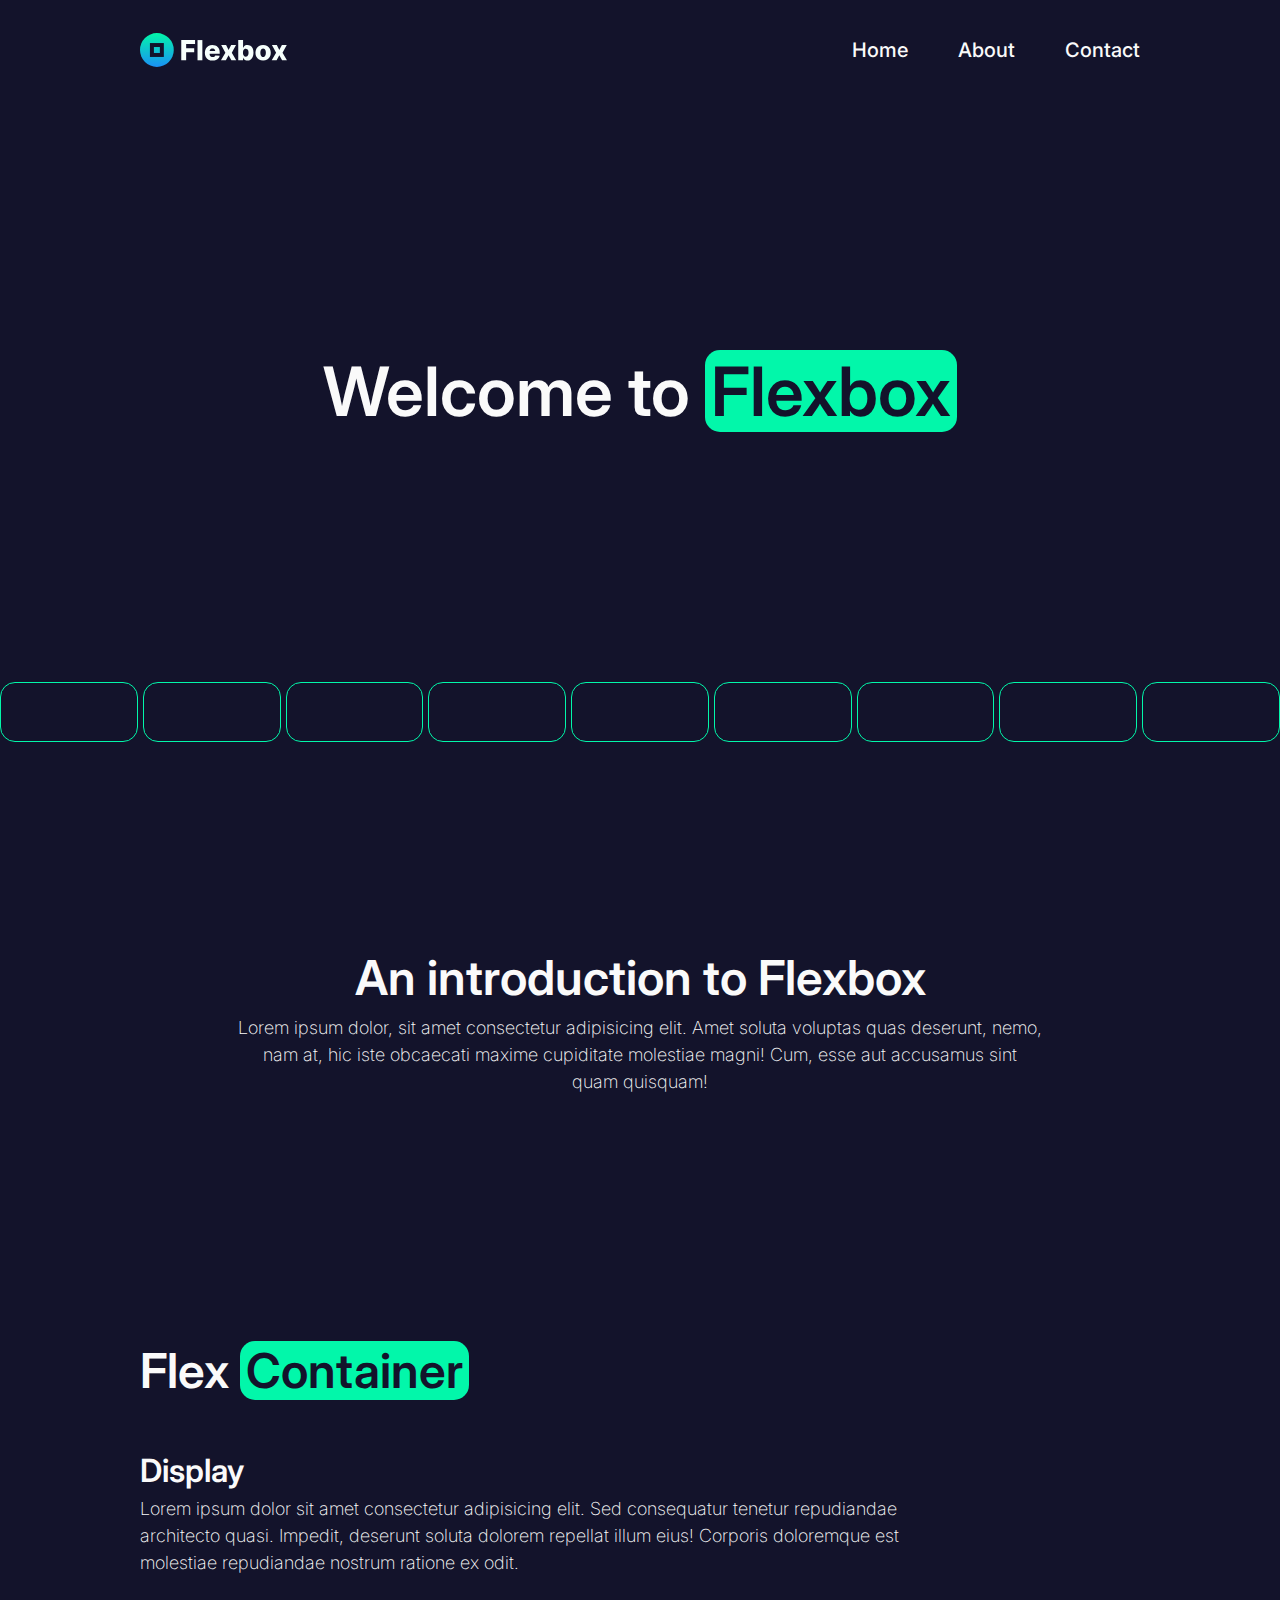
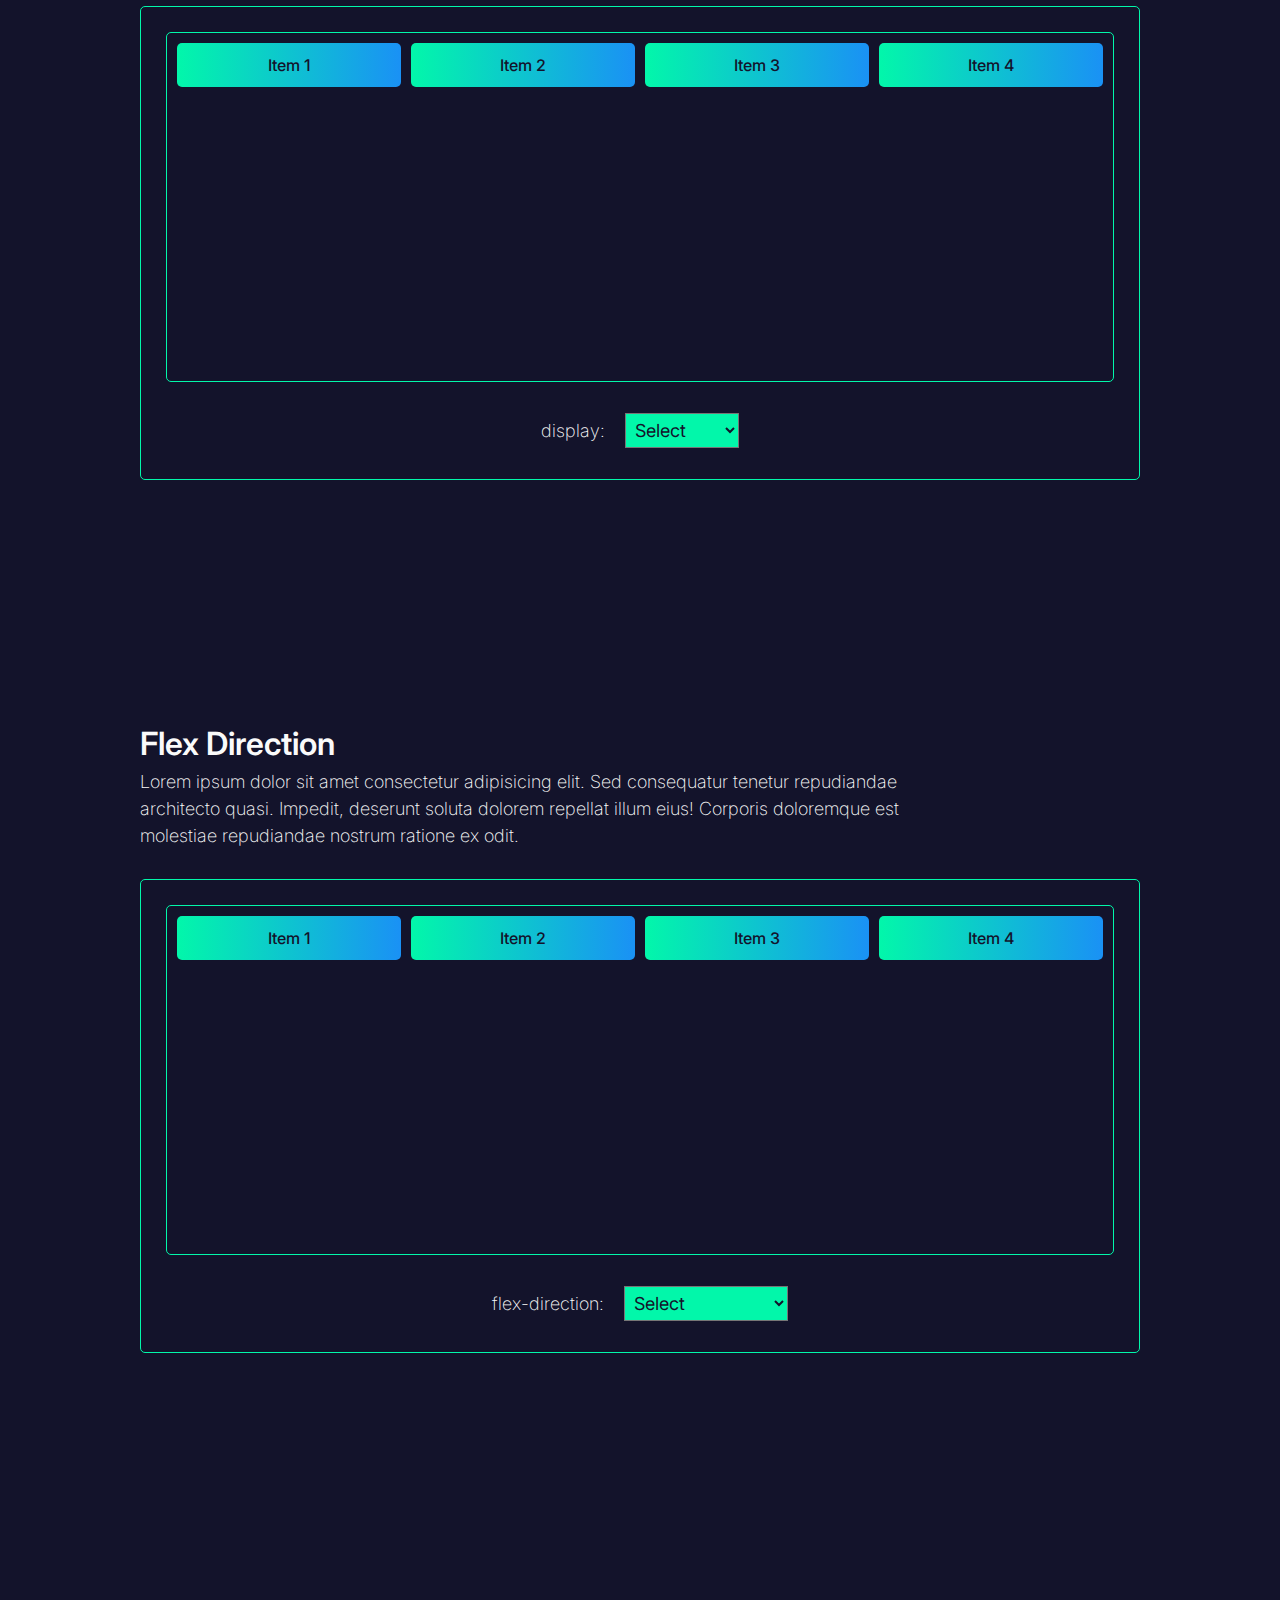
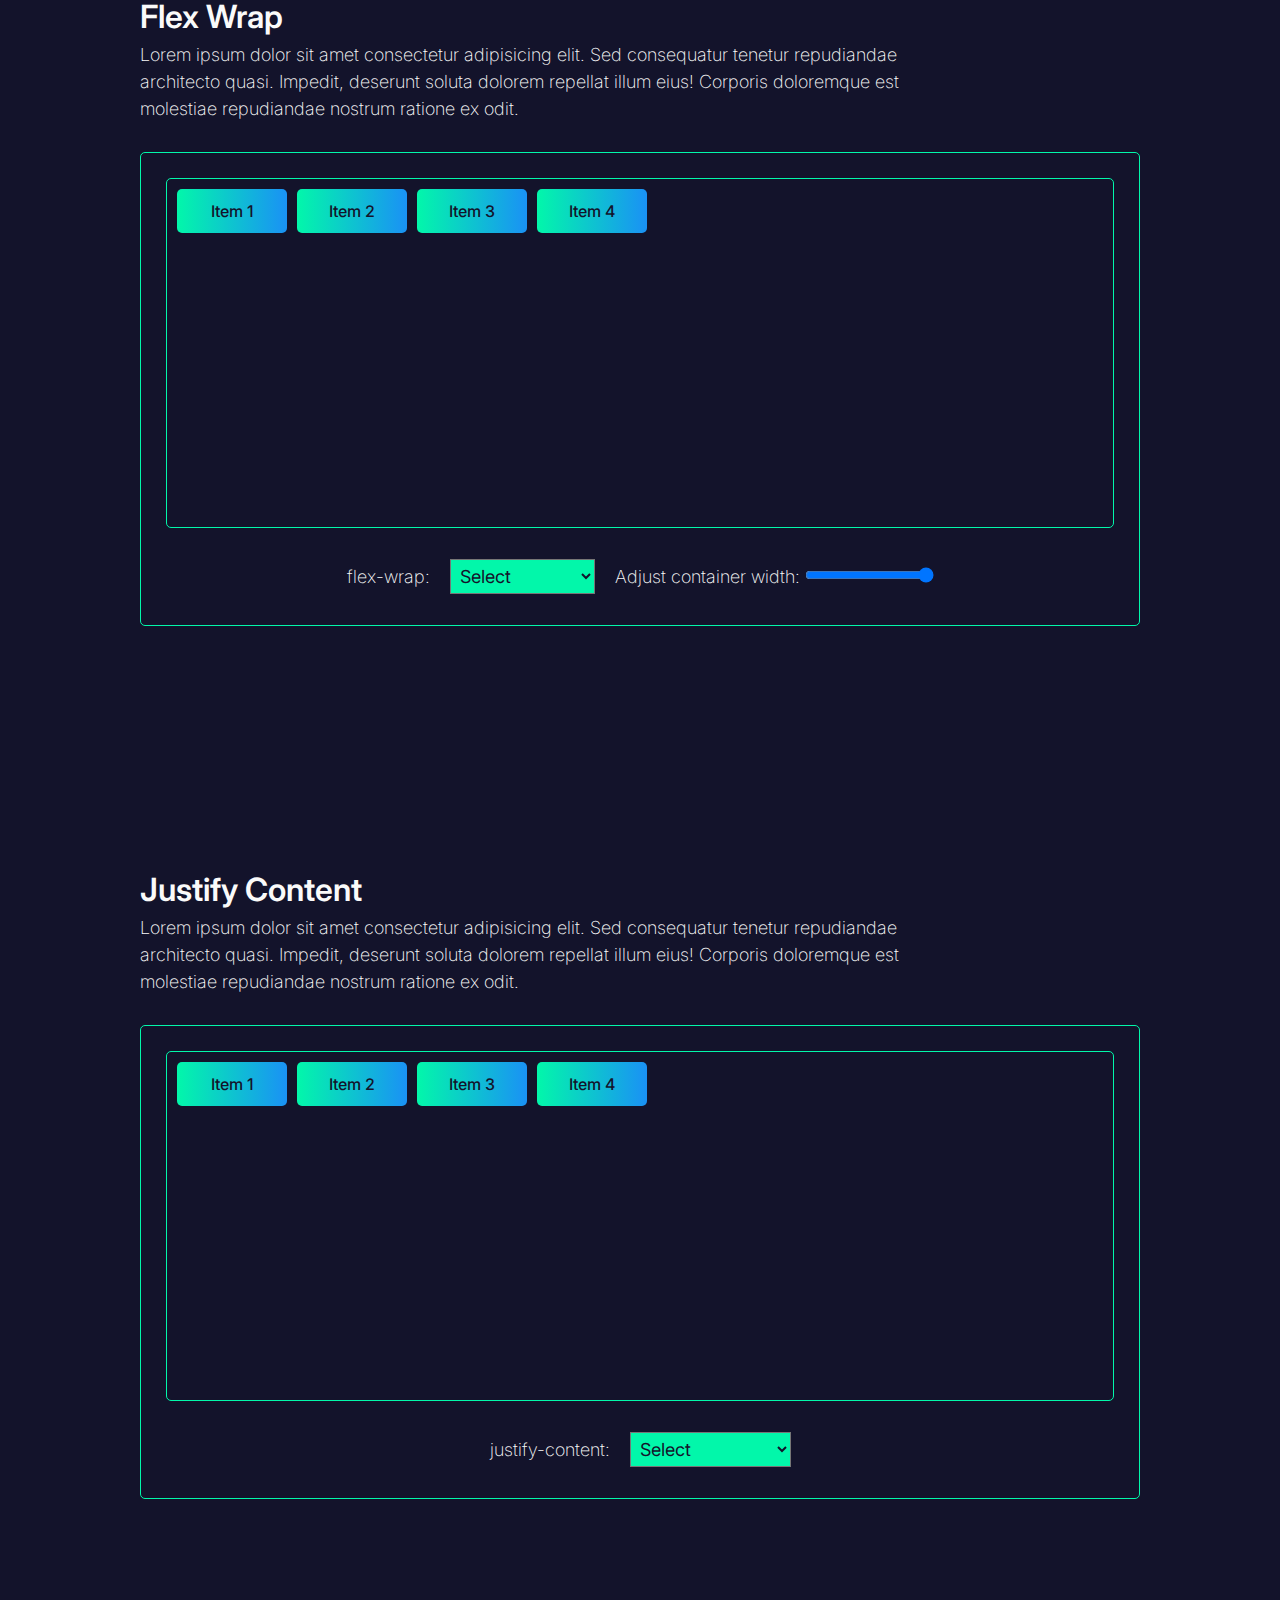
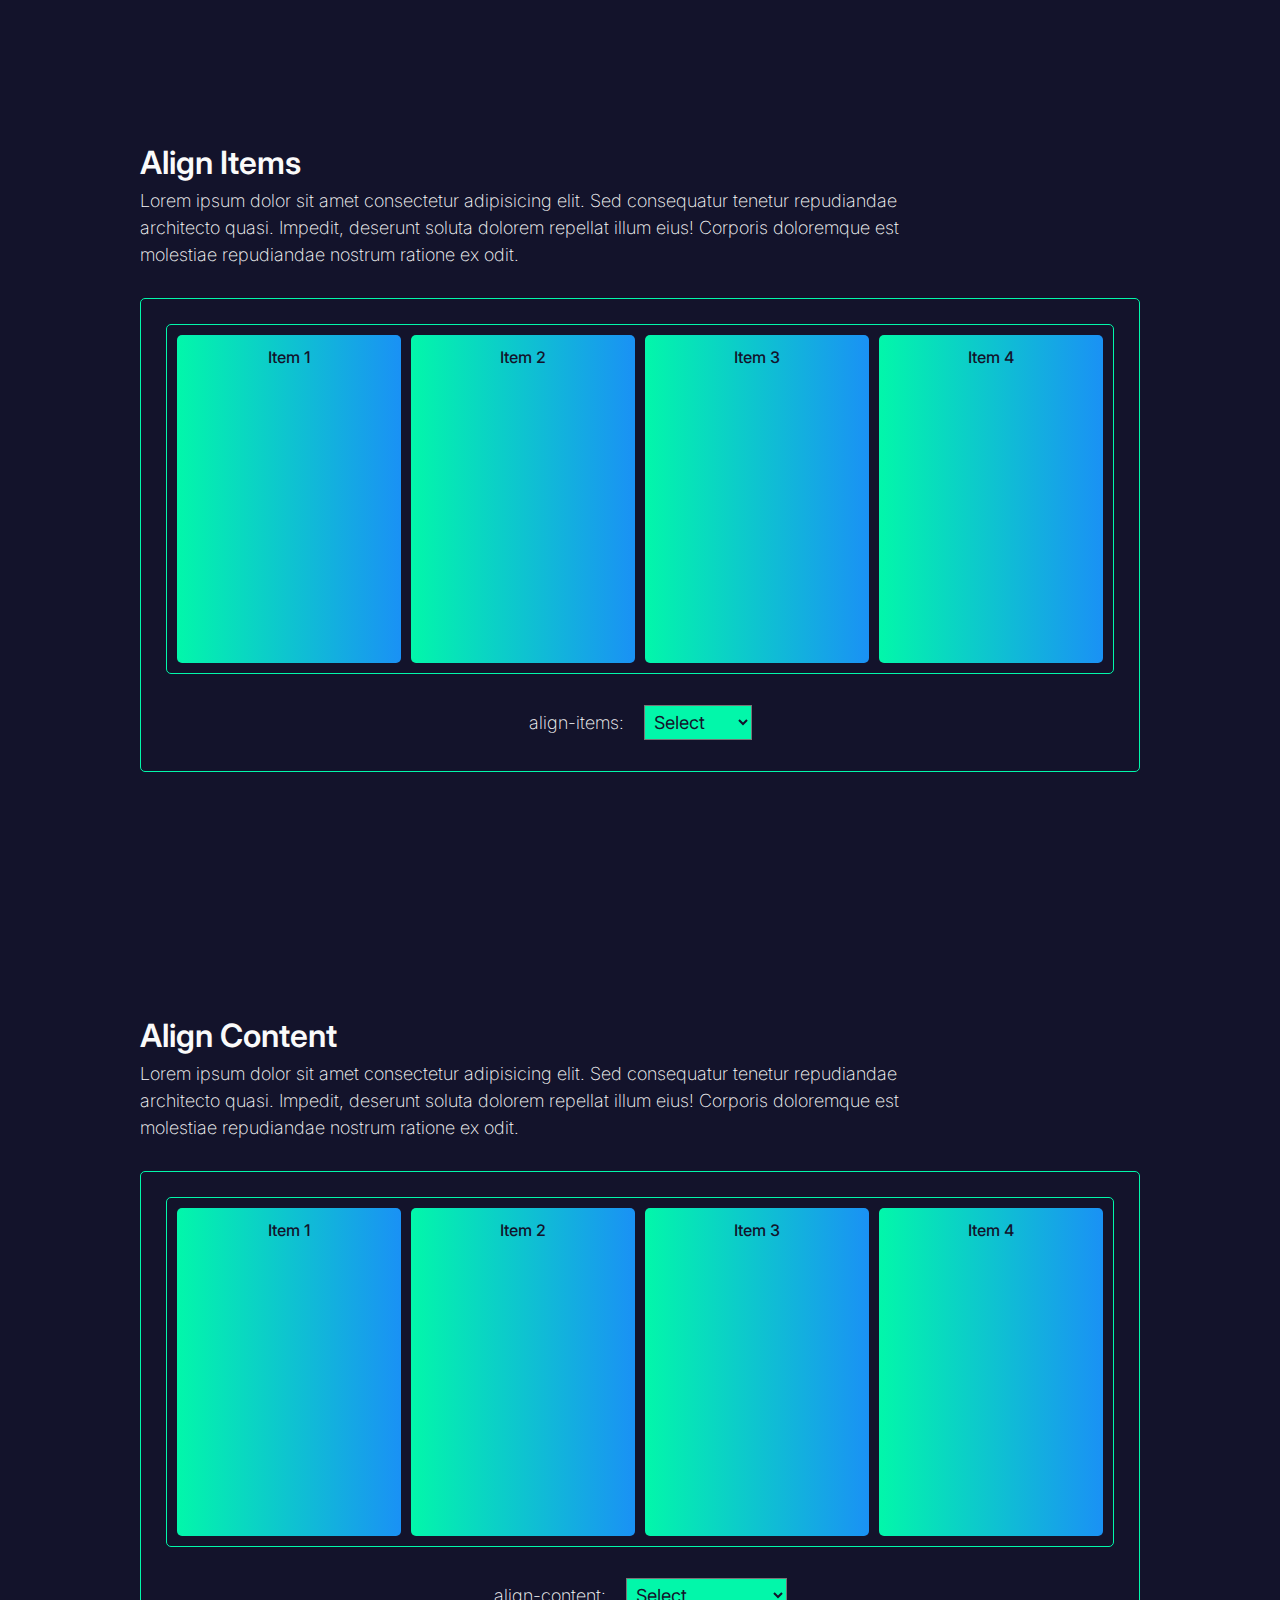
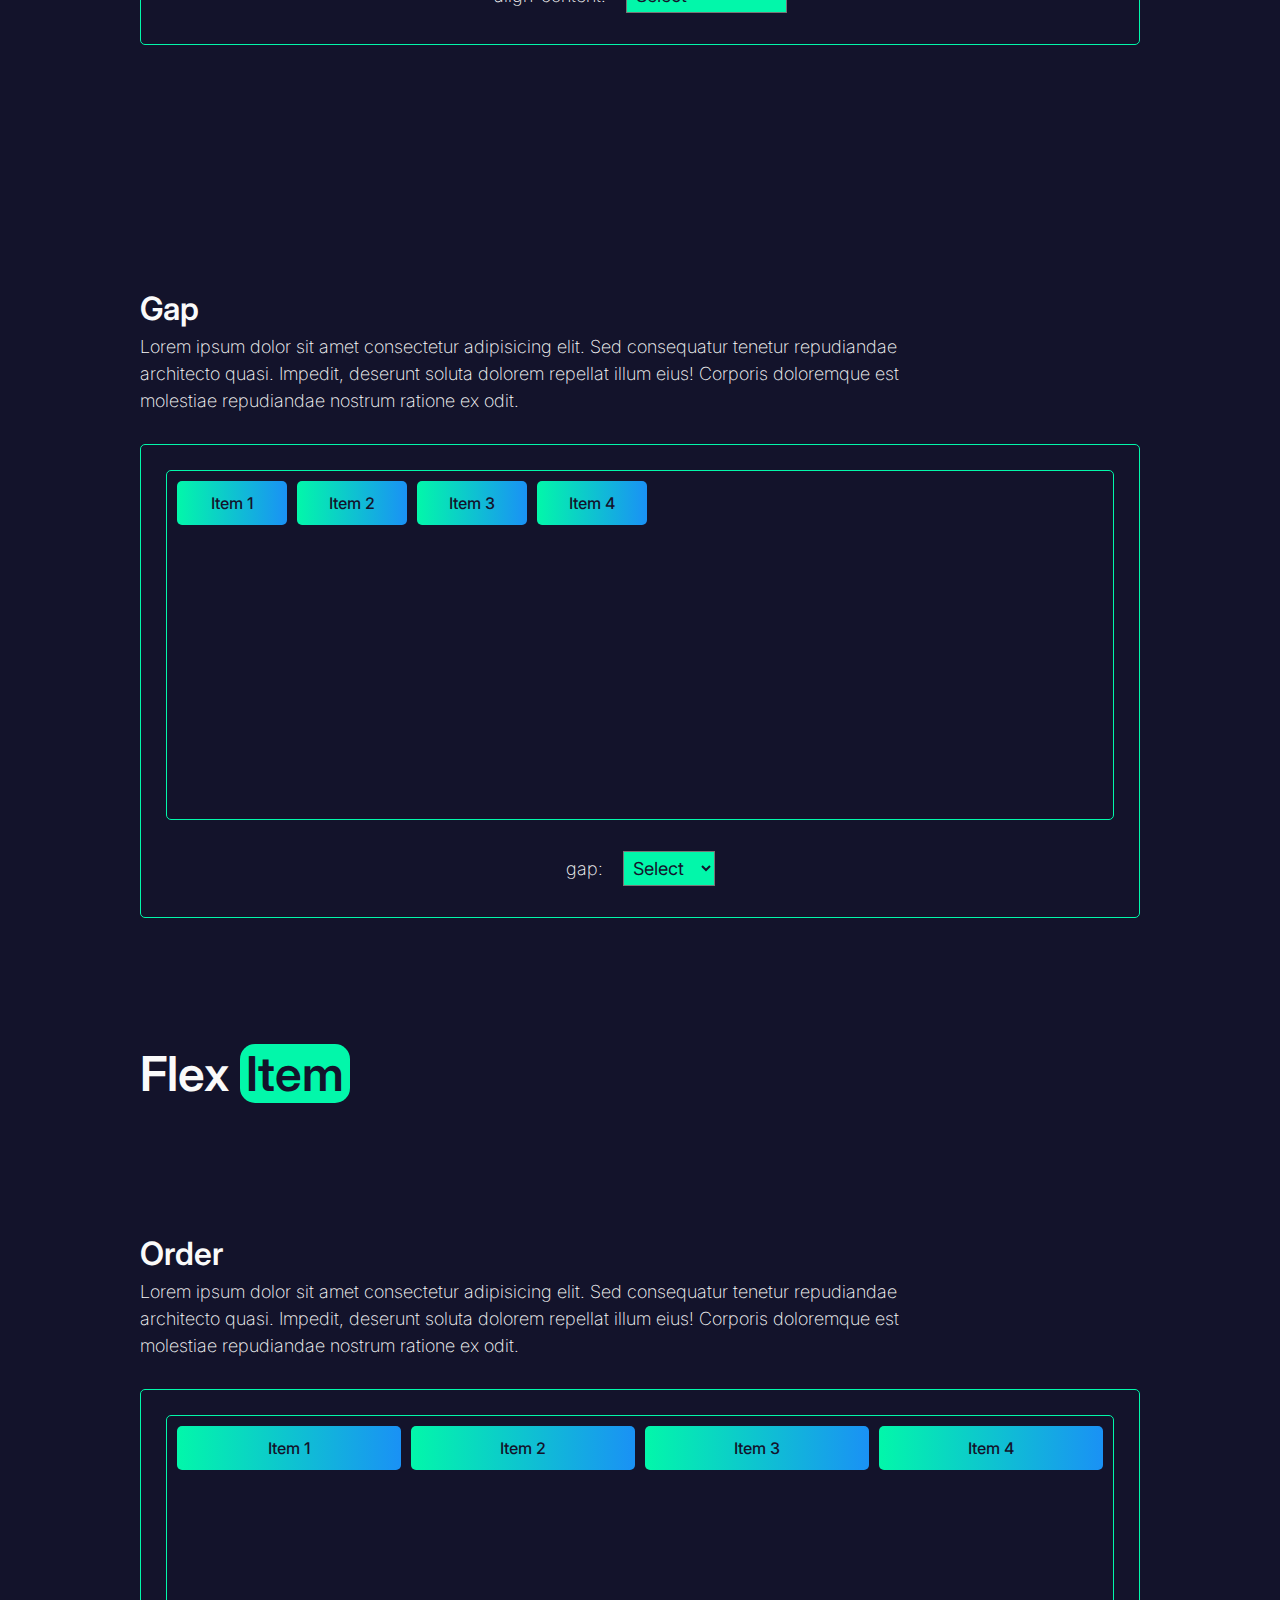
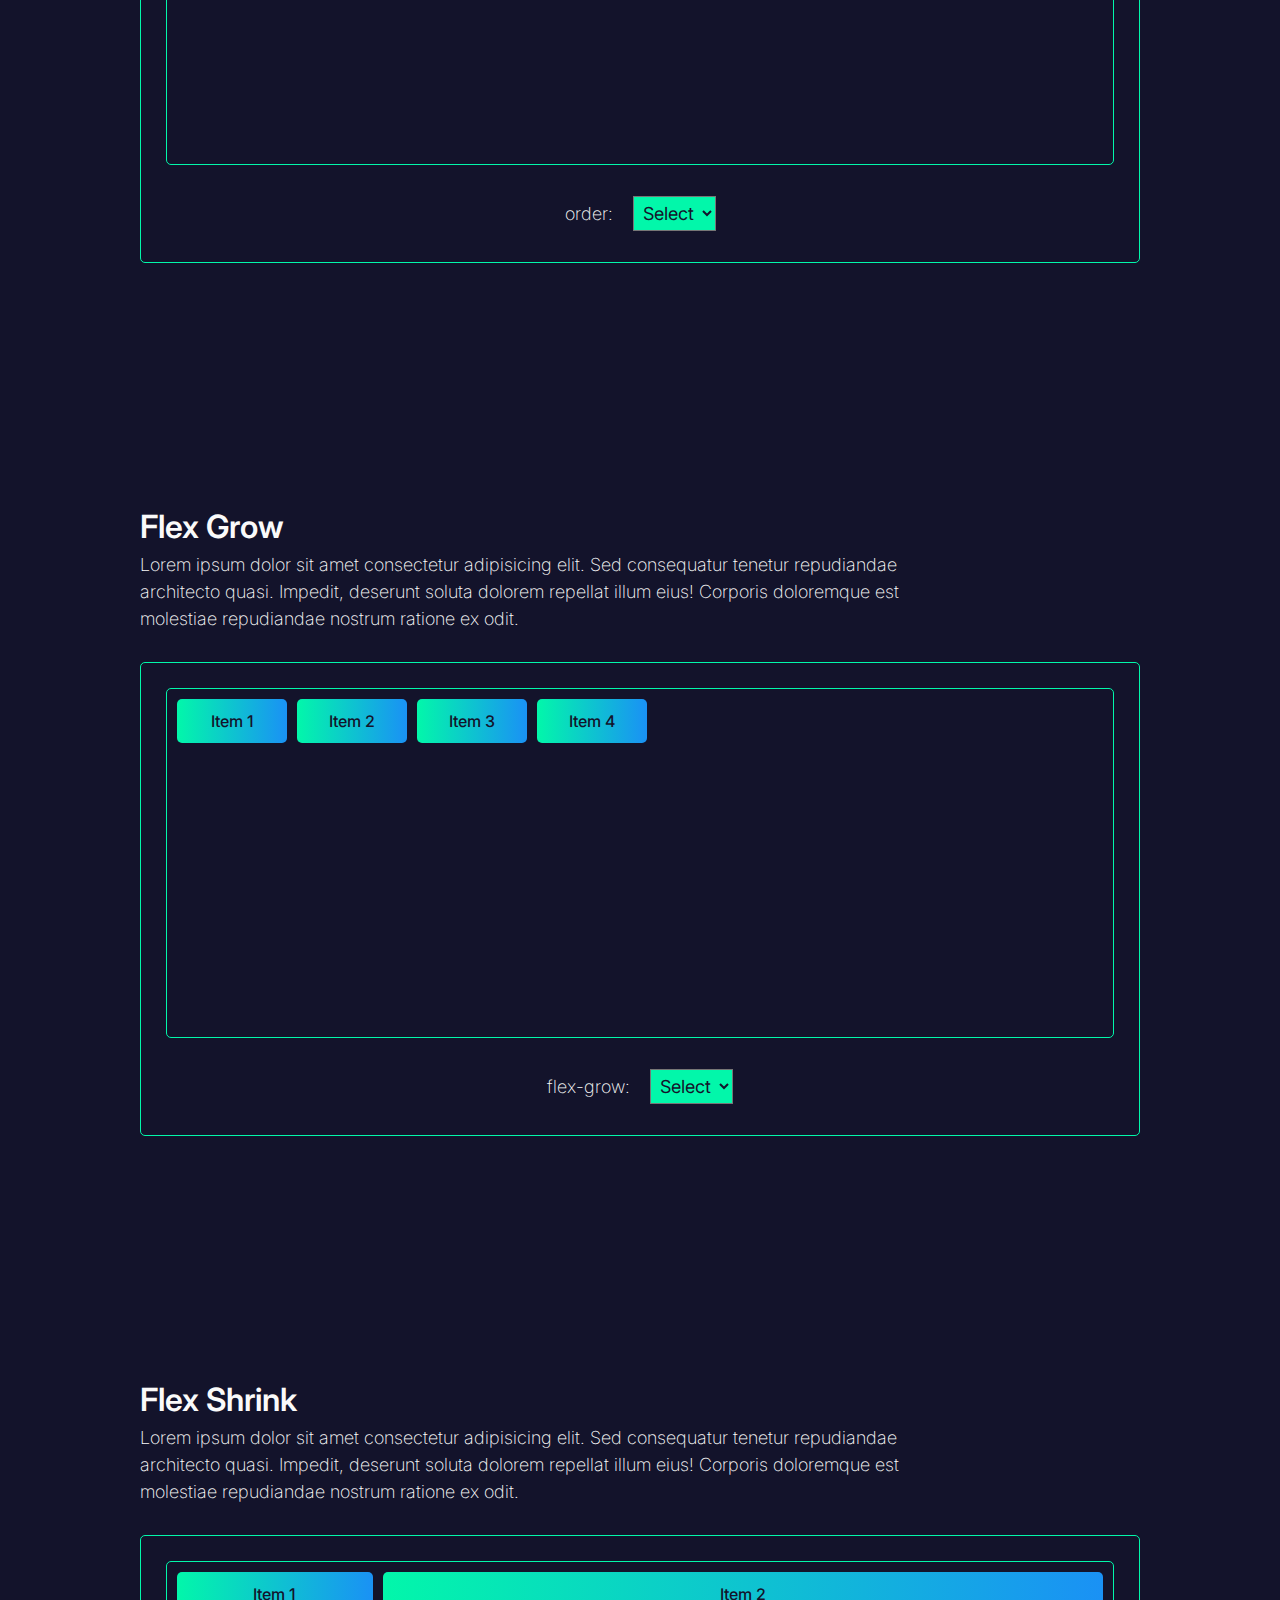
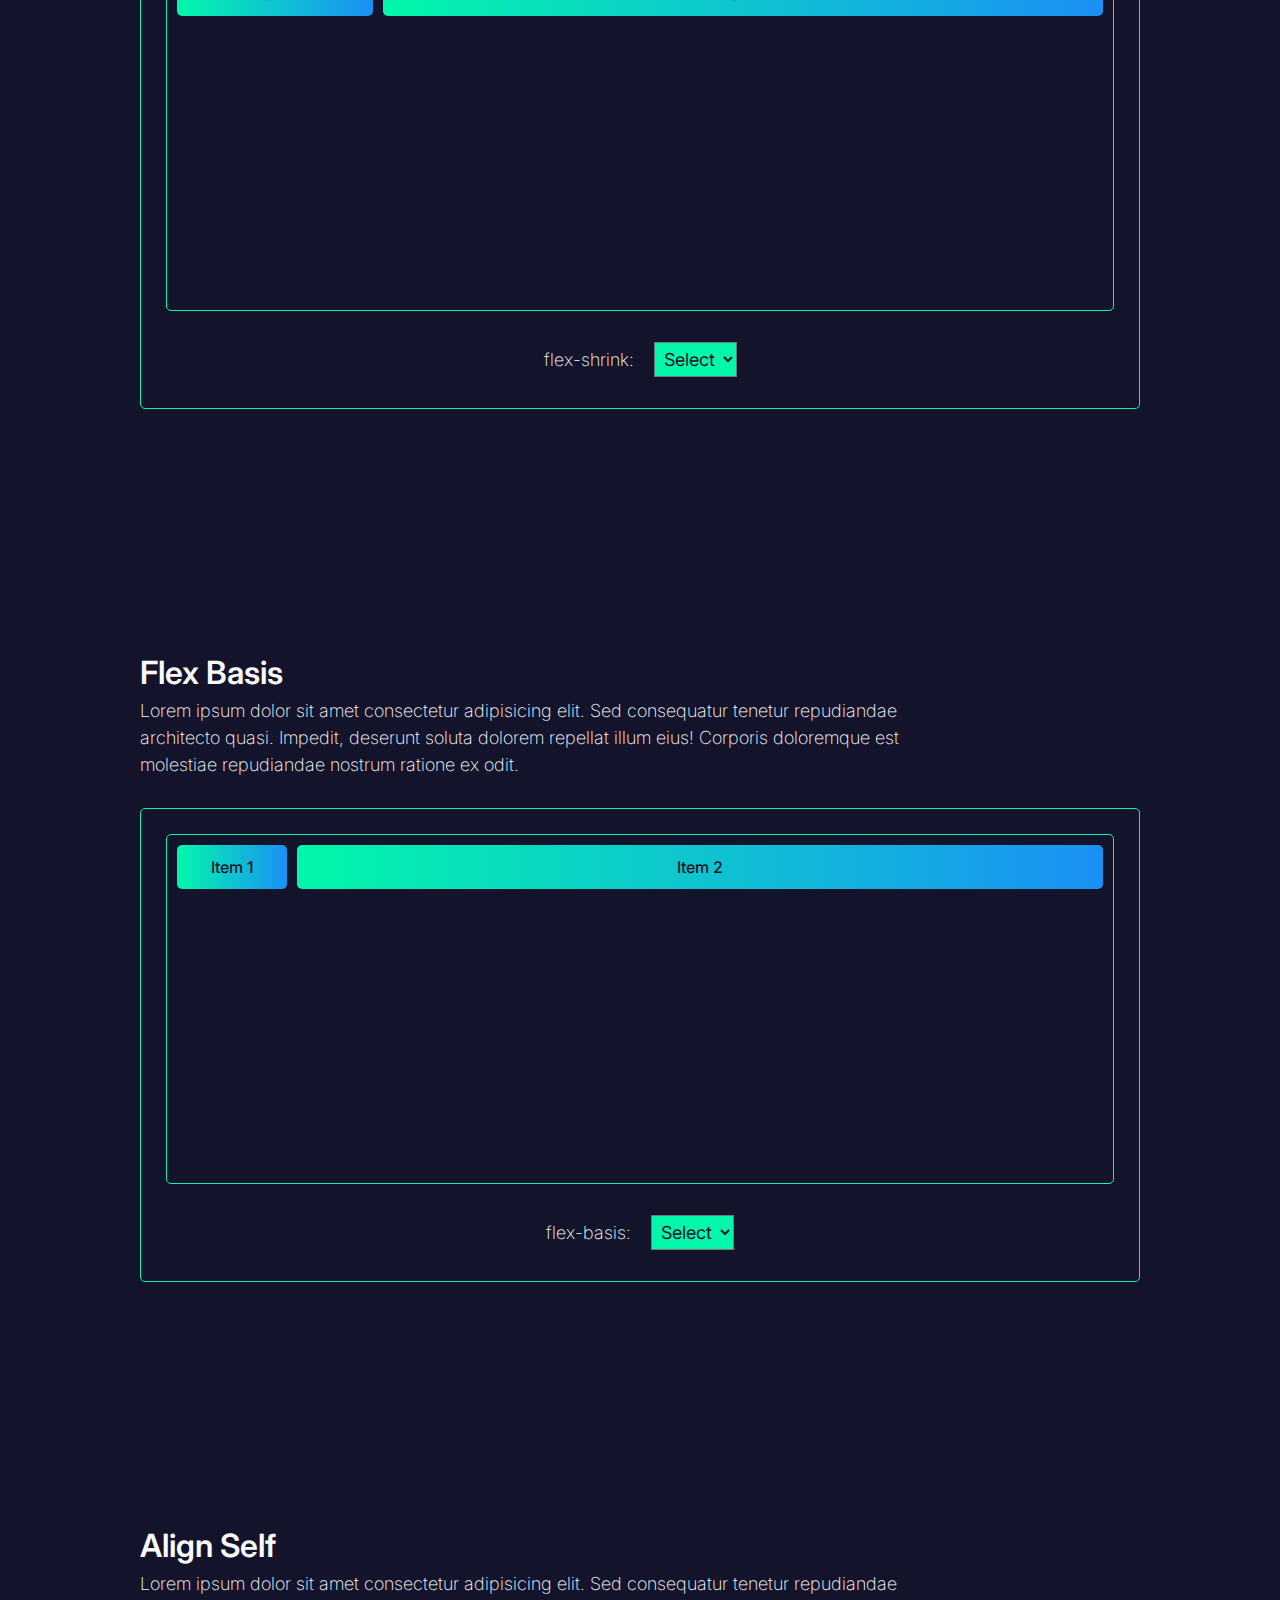
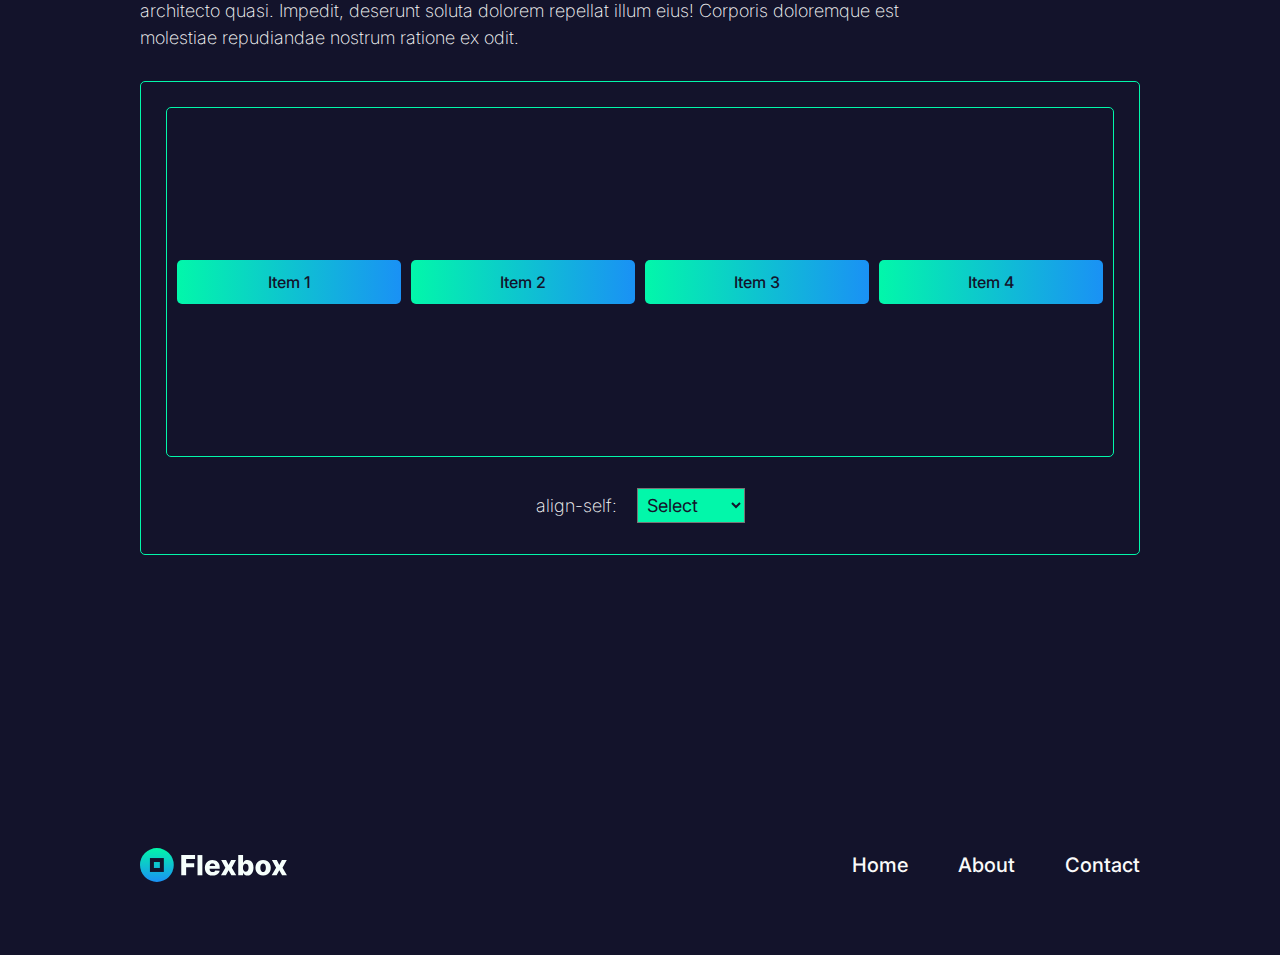
<file: index.html>
<!DOCTYPE html>

<html>
  <head>
    <meta charset="utf-8" />
    <meta http-equiv="X-UA-Compatible" content="IE=edge" />
    <title>Flexbox-Home</title>
    <meta name="description" content="" />
    <meta name="viewport" content="width=device-width, initial-scale=1" />
    <link rel="stylesheet" href="./styles.css" />
    <link rel="preconnect" href="https://fonts.googleapis.com" />
    <link rel="preconnect" href="https://fonts.gstatic.com" crossorigin />
    <link
      href="https://fonts.googleapis.com/css2?family=Inter:ital,opsz,wght@0,14..32,100..900;1,14..32,100..900&display=swap"
      rel="stylesheet"
    />
  </head>
  <body>
    <header class="page-container">
      <div class="nav-logo-flex">
        <img
          src="./assets/flex-logo.svg"
          alt="Logo"
          width="147"
          height="40"
          class="flex-logo"
        />
        <nav class="desktop-nav" aria-label="Main navigation">
          <ul class="nav-list">
            <li><a href="./index.html" class="link-animation">Home</a></li>
            <li><a href="./about.html" class="link-animation">About</a></li>
            <li><a href="./contact.html" class="link-animation">Contact</a></li>
          </ul>
        </nav>
      </div>

      <div class="header-container">
        <h1 class="ptb-24">
          Welcome to <span class="highlight">Flexbox</span>
        </h1>
      </div>
    </header>
    <div class="flex-pattern pb-12">
      <div></div>
      <div></div>
      <div></div>
      <div></div>
      <div></div>
      <div></div>
      <div></div>
      <div></div>
      <div></div>
    </div>

    <main>
      <!-- INTRODUCTION -->
      <section class="intro-container page-container pt-8 pb-12">
        <h2>An introduction to Flexbox</h2>
        <p>
          Lorem ipsum dolor, sit amet consectetur adipisicing elit. Amet soluta
          voluptas quas deserunt, nemo, nam at, hic iste obcaecati maxime
          cupiditate molestiae magni! Cum, esse aut accusamus sint quam
          quisquam!
        </p>
      </section>

      <h2 class="page-container pt-12">
        Flex <span class="highlight">Container</span>
      </h2>

      <!-- DISPLAY -->
      <section class="page-container pb-12 pt-4">
        <div class="section-background">
          <h3>Display</h3>
          <p class="pb-3">
            Lorem ipsum dolor sit amet consectetur adipisicing elit. Sed
            consequatur tenetur repudiandae architecto quasi. Impedit, deserunt
            soluta dolorem repellat illum eius! Corporis doloremque est
            molestiae repudiandae nostrum ratione ex odit.
          </p>
          <div class="container-border">
            <div class="flex-container" data-id="container-display">
              <div class="flex-item-1">Item 1</div>
              <div class="flex-item-2">Item 2</div>
              <div class="flex-item-3">Item 3</div>
              <div class="flex-item-4">Item 4</div>
            </div>
            <div class="property-container">
              <p class="property-style">display:</p>
              <select
                class="dropdown"
                data-id="container-display"
                data-target="container"
              >
                <option value="" disabled selected>Select</option>
                <option value="display-flex">Flex</option>
                <option value="display-block">Block</option>
                <option value="display-inline-flex">Inline Flex</option>
              </select>
            </div>
          </div>
        </div>
      </section>

      <!-- FLEX DIRECTION -->
      <section class="page-container ptb-12">
        <div class="section-background">
          <h3>Flex Direction</h3>
          <p class="pb-3">
            Lorem ipsum dolor sit amet consectetur adipisicing elit. Sed
            consequatur tenetur repudiandae architecto quasi. Impedit, deserunt
            soluta dolorem repellat illum eius! Corporis doloremque est
            molestiae repudiandae nostrum ratione ex odit.
          </p>
          <div class="container-border">
            <div class="flex-container" data-id="container-flex-direction">
              <div class="flex-item-1">Item 1</div>
              <div class="flex-item-2">Item 2</div>
              <div class="flex-item-3">Item 3</div>
              <div class="flex-item-4">Item 4</div>
            </div>
            <div class="property-container">
              <p class="property-style">flex-direction:</p>

              <select
                class="dropdown"
                data-id="container-flex-direction"
                data-target="container"
              >
                <option value="" disabled selected>Select</option>
                <option value="row">row</option>
                <option value="row-reverse">row-reverse</option>
                <option value="column">column</option>
                <option value="column-reverse">column-reverse</option>
              </select>
            </div>
          </div>
        </div>
      </section>

      <section class="page-container ptb-12">
        <div class="section-background">
          <h3>Flex Wrap</h3>
          <p class="pb-3">
            Lorem ipsum dolor sit amet consectetur adipisicing elit. Sed
            consequatur tenetur repudiandae architecto quasi. Impedit, deserunt
            soluta dolorem repellat illum eius! Corporis doloremque est
            molestiae repudiandae nostrum ratione ex odit.
          </p>
          <div class="container-border">
            <div class="flex-container" data-id="container-flex-wrap">
              <div class="flex-item-1">Item 1</div>
              <div class="flex-item-2">Item 2</div>
              <div class="flex-item-3">Item 3</div>
              <div class="flex-item-4">Item 4</div>
            </div>
            <div class="property-container">
              <p class="property-style">flex-wrap:</p>
              <select
                class="dropdown"
                data-id="container-flex-wrap"
                data-target="container"
              >
                <option value="" disabled selected>Select</option>
                <option value="nowrap">nowrap</option>
                <option value="wrap">wrap</option>
                <option value="wrap-reverse">wrap-reverse</option>
              </select>

              <div class="slider-container">
                <label for="width-slider">Adjust container width: </label>
                <input
                  type="range"
                  id="width-slider-wrap"
                  min="25"
                  max="100"
                  value="100"
                />
              </div>
            </div>
          </div>
        </div>
      </section>

      <!-- JUSTIFY CONTENT -->
      <section class="page-container ptb-12">
        <div class="section-background">
          <h3>Justify Content</h3>
          <p class="pb-3">
            Lorem ipsum dolor sit amet consectetur adipisicing elit. Sed
            consequatur tenetur repudiandae architecto quasi. Impedit, deserunt
            soluta dolorem repellat illum eius! Corporis doloremque est
            molestiae repudiandae nostrum ratione ex odit.
          </p>
          <div class="container-border">
            <div class="flex-container" data-id="container-justify-content">
              <div class="flex-item-1">Item 1</div>
              <div class="flex-item-2">Item 2</div>
              <div class="flex-item-3">Item 3</div>
              <div class="flex-item-4">Item 4</div>
            </div>
            <div class="property-container">
              <p class="property-style">justify-content:</p>
              <select
                class="dropdown"
                data-id="container-justify-content"
                data-target="container"
              >
                <option value="" disabled selected>Select</option>
                <option value="flex-start">flex-start</option>
                <option value="flex-end">flex-end</option>
                <option value="center">center</option>
                <option value="space-between">space-between</option>
                <option value="space-around">space-around</option>
                <option value="space-evenly">space-evenly</option>
              </select>
            </div>
          </div>
        </div>
      </section>

      <!-- ALIGN ITEMS -->
      <section class="page-container ptb-12">
        <div class="section-background">
          <h3>Align Items</h3>
          <p class="pb-3">
            Lorem ipsum dolor sit amet consectetur adipisicing elit. Sed
            consequatur tenetur repudiandae architecto quasi. Impedit, deserunt
            soluta dolorem repellat illum eius! Corporis doloremque est
            molestiae repudiandae nostrum ratione ex odit.
          </p>
          <div class="container-border">
            <div class="flex-container" data-id="container-align-items">
              <div class="flex-item-1">Item 1</div>
              <div class="flex-item-2">Item 2</div>
              <div class="flex-item-3">Item 3</div>
              <div class="flex-item-4">Item 4</div>
            </div>
            <div class="property-container">
              <p class="property-style">align-items:</p>
              <select
                class="dropdown"
                data-id="container-align-items"
                data-target="container"
              >
                <option value="" disabled selected>Select</option>
                <option value="ai-stretch">stretch</option>
                <option value="ai-flex-start">flex-start</option>
                <option value="ai-flex-end">flex-end</option>
                <option value="ai-center">center</option>
                <option value="ai-baseline">baseline</option>
              </select>
            </div>
          </div>
        </div>
      </section>

      <!-- ALIGN CONTENT -->
      <section class="page-container ptb-12">
        <div class="section-background">
          <h3>Align Content</h3>
          <p class="pb-3">
            Lorem ipsum dolor sit amet consectetur adipisicing elit. Sed
            consequatur tenetur repudiandae architecto quasi. Impedit, deserunt
            soluta dolorem repellat illum eius! Corporis doloremque est
            molestiae repudiandae nostrum ratione ex odit.
          </p>
          <div class="container-border">
            <div class="flex-container" data-id="container-align-content">
              <div class="flex-item-1 ac-width">Item 1</div>
              <div class="flex-item-2 ac-width">Item 2</div>
              <div class="flex-item-3 ac-width">Item 3</div>
              <div class="flex-item-4 ac-width">Item 4</div>
            </div>
            <div class="property-container">
              <p class="property-style">align-content:</p>
              <select
                class="dropdown"
                data-id="container-align-content"
                data-target="container"
              >
                <option value="" disabled selected>Select</option>
                <option value="ac-stretch">stretch</option>
                <option value="ac-flex-start">flex-start</option>
                <option value="ac-flex-end">flex-end</option>
                <option value="ac-center">center</option>
                <option value="ac-space-between">space-between</option>
                <option value="ac-space-around">space-around</option>
              </select>
            </div>
          </div>
        </div>
      </section>

      <!-- GAP -->
      <section class="page-container ptb-12">
        <div class="section-background">
          <h3>Gap</h3>
          <p class="pb-3">
            Lorem ipsum dolor sit amet consectetur adipisicing elit. Sed
            consequatur tenetur repudiandae architecto quasi. Impedit, deserunt
            soluta dolorem repellat illum eius! Corporis doloremque est
            molestiae repudiandae nostrum ratione ex odit.
          </p>
          <div class="container-border">
            <div class="flex-container" data-id="container-gap">
              <div class="flex-item-1">Item 1</div>
              <div class="flex-item-2">Item 2</div>
              <div class="flex-item-3">Item 3</div>
              <div class="flex-item-4">Item 4</div>
            </div>
            <div class="property-container">
              <p class="property-style">gap:</p>
              <select
                class="dropdown"
                data-id="container-gap"
                data-target="container"
              >
                <option value="" disabled selected>Select</option>
                <option value="gap-0">0</option>
                <option value="gap-1">0.5rem</option>
                <option value="gap-2">1rem</option>
                <option value="gap-3">1.5rem</option>
                <option value="gap-4">2rem</option>
              </select>
            </div>
          </div>
        </div>
      </section>

      <h2 class="page-container">Flex <span class="highlight">Item</span></h2>

      <!-- ORDER -->
      <section class="page-container ptb-12">
        <div class="section-background">
          <h3>Order</h3>
          <p class="pb-3">
            Lorem ipsum dolor sit amet consectetur adipisicing elit. Sed
            consequatur tenetur repudiandae architecto quasi. Impedit, deserunt
            soluta dolorem repellat illum eius! Corporis doloremque est
            molestiae repudiandae nostrum ratione ex odit.
          </p>
          <div class="container-border">
            <div class="flex-container" data-id="container-order">
              <div class="flex-item-1">Item 1</div>
              <div class="flex-item-2">Item 2</div>
              <div class="flex-item-3">Item 3</div>
              <div class="flex-item-4">Item 4</div>
            </div>
            <div class="property-container">
              <p class="property-style">order:</p>
              <select
                class="dropdown"
                data-id="container-order"
                data-target="child"
              >
                <option value="" disabled selected>Select</option>
                <option value="order-1">1</option>
                <option value="order-2">2</option>
                <option value="order-3">3</option>
                <option value="order-4">4</option>
                <option value="order-5">5</option>
              </select>
            </div>
          </div>
        </div>
      </section>

      <!-- FLEX GROW -->
      <section class="page-container ptb-12">
        <div class="section-background">
          <h3>Flex Grow</h3>
          <p class="pb-3">
            Lorem ipsum dolor sit amet consectetur adipisicing elit. Sed
            consequatur tenetur repudiandae architecto quasi. Impedit, deserunt
            soluta dolorem repellat illum eius! Corporis doloremque est
            molestiae repudiandae nostrum ratione ex odit.
          </p>
          <div class="container-border">
            <div class="flex-container" data-id="container-flex-grow">
              <div class="flex-item-1">Item 1</div>
              <div class="flex-item-2">Item 2</div>
              <div class="flex-item-3">Item 3</div>
              <div class="flex-item-4">Item 4</div>
            </div>
            <div class="property-container">
              <p class="property-style">flex-grow:</p>
              <select
                class="dropdown"
                data-id="container-flex-grow"
                data-target="child"
              >
                <option value="" disabled selected>Select</option>
                <option value="grow-0">0</option>
                <option value="grow-1">1</option>
              </select>
            </div>
          </div>
        </div>
      </section>

      <!-- FLEX SHRINK -->
      <section class="page-container ptb-12">
        <div class="section-background">
          <h3>Flex Shrink</h3>
          <p class="pb-3">
            Lorem ipsum dolor sit amet consectetur adipisicing elit. Sed
            consequatur tenetur repudiandae architecto quasi. Impedit, deserunt
            soluta dolorem repellat illum eius! Corporis doloremque est
            molestiae repudiandae nostrum ratione ex odit.
          </p>
          <div class="container-border">
            <div class="flex-container" data-id="container-flex-shrink">
              <div class="flex-item-1 flex-item-shrink">Item 1</div>
              <div class="flex-item-2">Item 2</div>
            </div>
            <div class="property-container">
              <p class="property-style">flex-shrink:</p>
              <select
                class="dropdown"
                data-id="container-flex-shrink"
                data-target="child"
              >
                <option value="" disabled selected>Select</option>
                <option value="shrink-1">1</option>
                <option value="shrink-2">2</option>
                <option value="shrink-3">3</option>
              </select>
            </div>
          </div>
        </div>
      </section>

      <!-- FLEX BASIS -->
      <section class="page-container ptb-12">
        <div class="section-background">
          <h3>Flex Basis</h3>
          <p class="pb-3">
            Lorem ipsum dolor sit amet consectetur adipisicing elit. Sed
            consequatur tenetur repudiandae architecto quasi. Impedit, deserunt
            soluta dolorem repellat illum eius! Corporis doloremque est
            molestiae repudiandae nostrum ratione ex odit.
          </p>
          <div class="container-border">
            <div class="flex-container" data-id="container-flex-basis">
              <div class="flex-item-1">Item 1</div>
              <div class="flex-item-2">Item 2</div>
            </div>
            <div class="property-container">
              <p class="property-style">flex-basis:</p>
              <select
                class="dropdown"
                data-id="container-flex-basis"
                data-target="child"
              >
                <option value="" disabled selected>Select</option>
                <option value="basis-auto">auto</option>
                <option value="basis-1">75px</option>
                <option value="basis-2">100px</option>
                <option value="basis-3">75%</option>
              </select>
            </div>
          </div>
        </div>
      </section>

      <!-- ALIGN SELF -->
      <section class="page-container ptb-12">
        <div class="section-background">
          <h3>Align Self</h3>
          <p class="pb-3">
            Lorem ipsum dolor sit amet consectetur adipisicing elit. Sed
            consequatur tenetur repudiandae architecto quasi. Impedit, deserunt
            soluta dolorem repellat illum eius! Corporis doloremque est
            molestiae repudiandae nostrum ratione ex odit.
          </p>
          <div class="container-border">
            <div class="flex-container" data-id="container-align-self">
              <div class="flex-item-1">Item 1</div>
              <div class="flex-item-2">Item 2</div>
              <div class="flex-item-3">Item 3</div>
              <div class="flex-item-4">Item 4</div>
            </div>
            <div class="property-container">
              <p class="property-style">align-self:</p>
              <select
                class="dropdown"
                data-id="container-align-self"
                data-target="child"
              >
                <option value="" disabled selected>Select</option>
                <option value="align-auto">auto</option>
                <option value="align-flex-start">flex-start</option>
                <option value="align-flex-end">flex-end</option>
                <option value="align-center">center</option>
                <option value="align-baseline">baseline</option>
                <option value="align-stretch">stretch</option>
              </select>
            </div>
          </div>
        </div>
      </section>
    </main>

    <footer class="page-container mt-10 ptb-4">
      <div class="nav-logo-flex">
        <img
          src="./assets/flex-logo.svg"
          alt="Logo"
          width="147"
          height="40"
          class="flex-logo"
        />
        <nav class="desktop-nav" aria-label="Main navigation">
          <ul class="nav-list">
            <li><a href="./index.html" class="link-animation">Home</a></li>
            <li><a href="./about.html" class="link-animation">About</a></li>
            <li><a href="./contact.html" class="link-animation">Contact</a></li>
          </ul>
        </nav>
      </div>
    </footer>

    <script src="./script.js" async defer></script>
  </body>
</html>
</file>
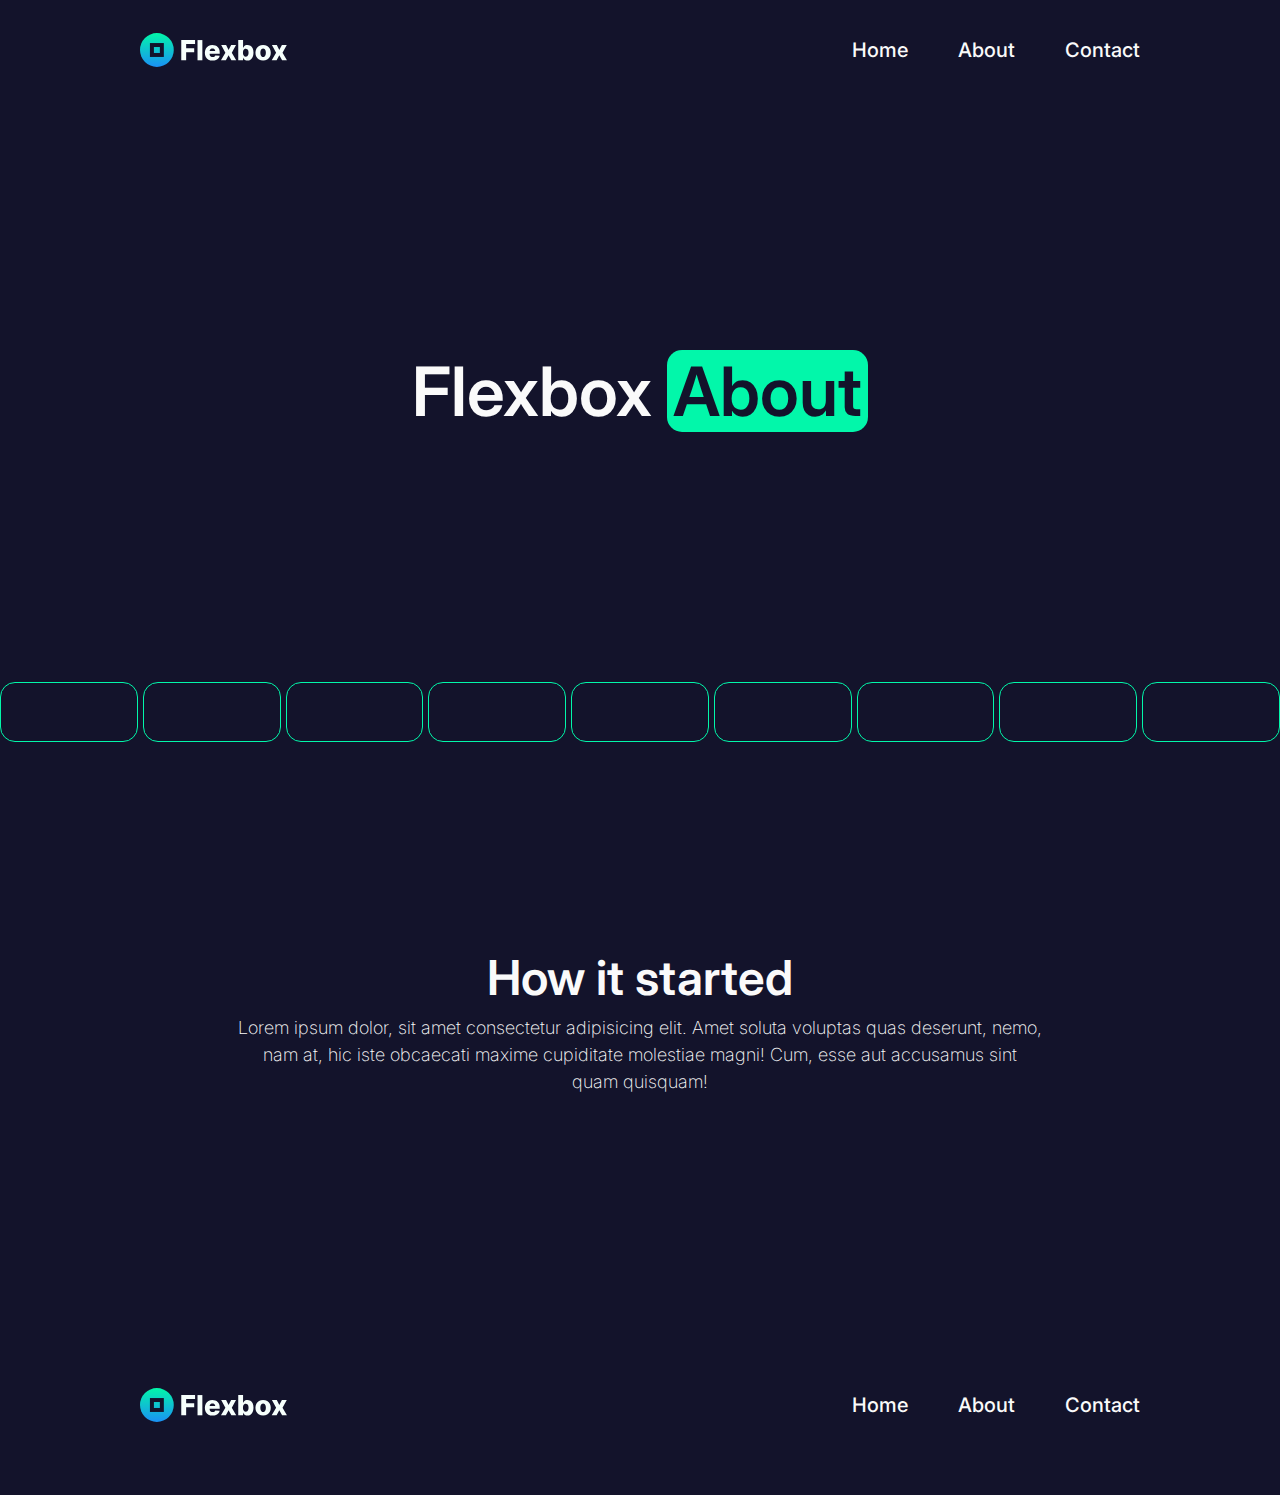
<file: about.html>
<!DOCTYPE html>

<html>
  <head>
    <meta charset="utf-8" />
    <meta http-equiv="X-UA-Compatible" content="IE=edge" />
    <title>Flexbox-About</title>
    <meta name="description" content="" />
    <meta name="viewport" content="width=device-width, initial-scale=1" />
    <link rel="stylesheet" href="./styles.css" />
    <link rel="preconnect" href="https://fonts.googleapis.com" />
    <link rel="preconnect" href="https://fonts.gstatic.com" crossorigin />
    <link
      href="https://fonts.googleapis.com/css2?family=Inter:ital,opsz,wght@0,14..32,100..900;1,14..32,100..900&display=swap"
      rel="stylesheet"
    />
  </head>
  <body>
    <header class="page-container">
      <div class="nav-logo-flex">
        <img
          src="./assets/flex-logo.svg"
          alt="Logo"
          width="147"
          height="40"
          class="flex-logo"
        />
        <nav class="desktop-nav" aria-label="Main navigation">
          <ul class="nav-list">
            <li><a href="./index.html" class="link-animation">Home</a></li>
            <li><a href="./about.html" class="link-animation">About</a></li>
            <li><a href="./contact.html" class="link-animation">Contact</a></li>
          </ul>
        </nav>
      </div>

      <div class="header-container">
        <h1 class="ptb-24">Flexbox <span class="highlight">About</span></h1>
      </div>
    </header>
    <div class="flex-pattern pb-12">
      <div></div>
      <div></div>
      <div></div>
      <div></div>
      <div></div>
      <div></div>
      <div></div>
      <div></div>
      <div></div>
    </div>

    <main>
      <!-- INTRODUCTION -->
      <section class="intro-container page-container pt-8 pb-12">
        <h2>How it started</h2>
        <p>
          Lorem ipsum dolor, sit amet consectetur adipisicing elit. Amet soluta
          voluptas quas deserunt, nemo, nam at, hic iste obcaecati maxime
          cupiditate molestiae magni! Cum, esse aut accusamus sint quam
          quisquam!
        </p>
      </section>
    </main>

    <footer class="page-container mt-10 ptb-4">
      <div class="nav-logo-flex">
        <img
          src="./assets/flex-logo.svg"
          alt="Logo"
          width="147"
          height="40"
          class="flex-logo"
        />
        <nav class="desktop-nav" aria-label="Main navigation">
          <ul class="nav-list">
            <li><a href="./index.html" class="link-animation">Home</a></li>
            <li><a href="./about.html" class="link-animation">About</a></li>
            <li><a href="./contact.html" class="link-animation">Contact</a></li>
          </ul>
        </nav>
      </div>
    </footer>
  </body>
</html>
</file>
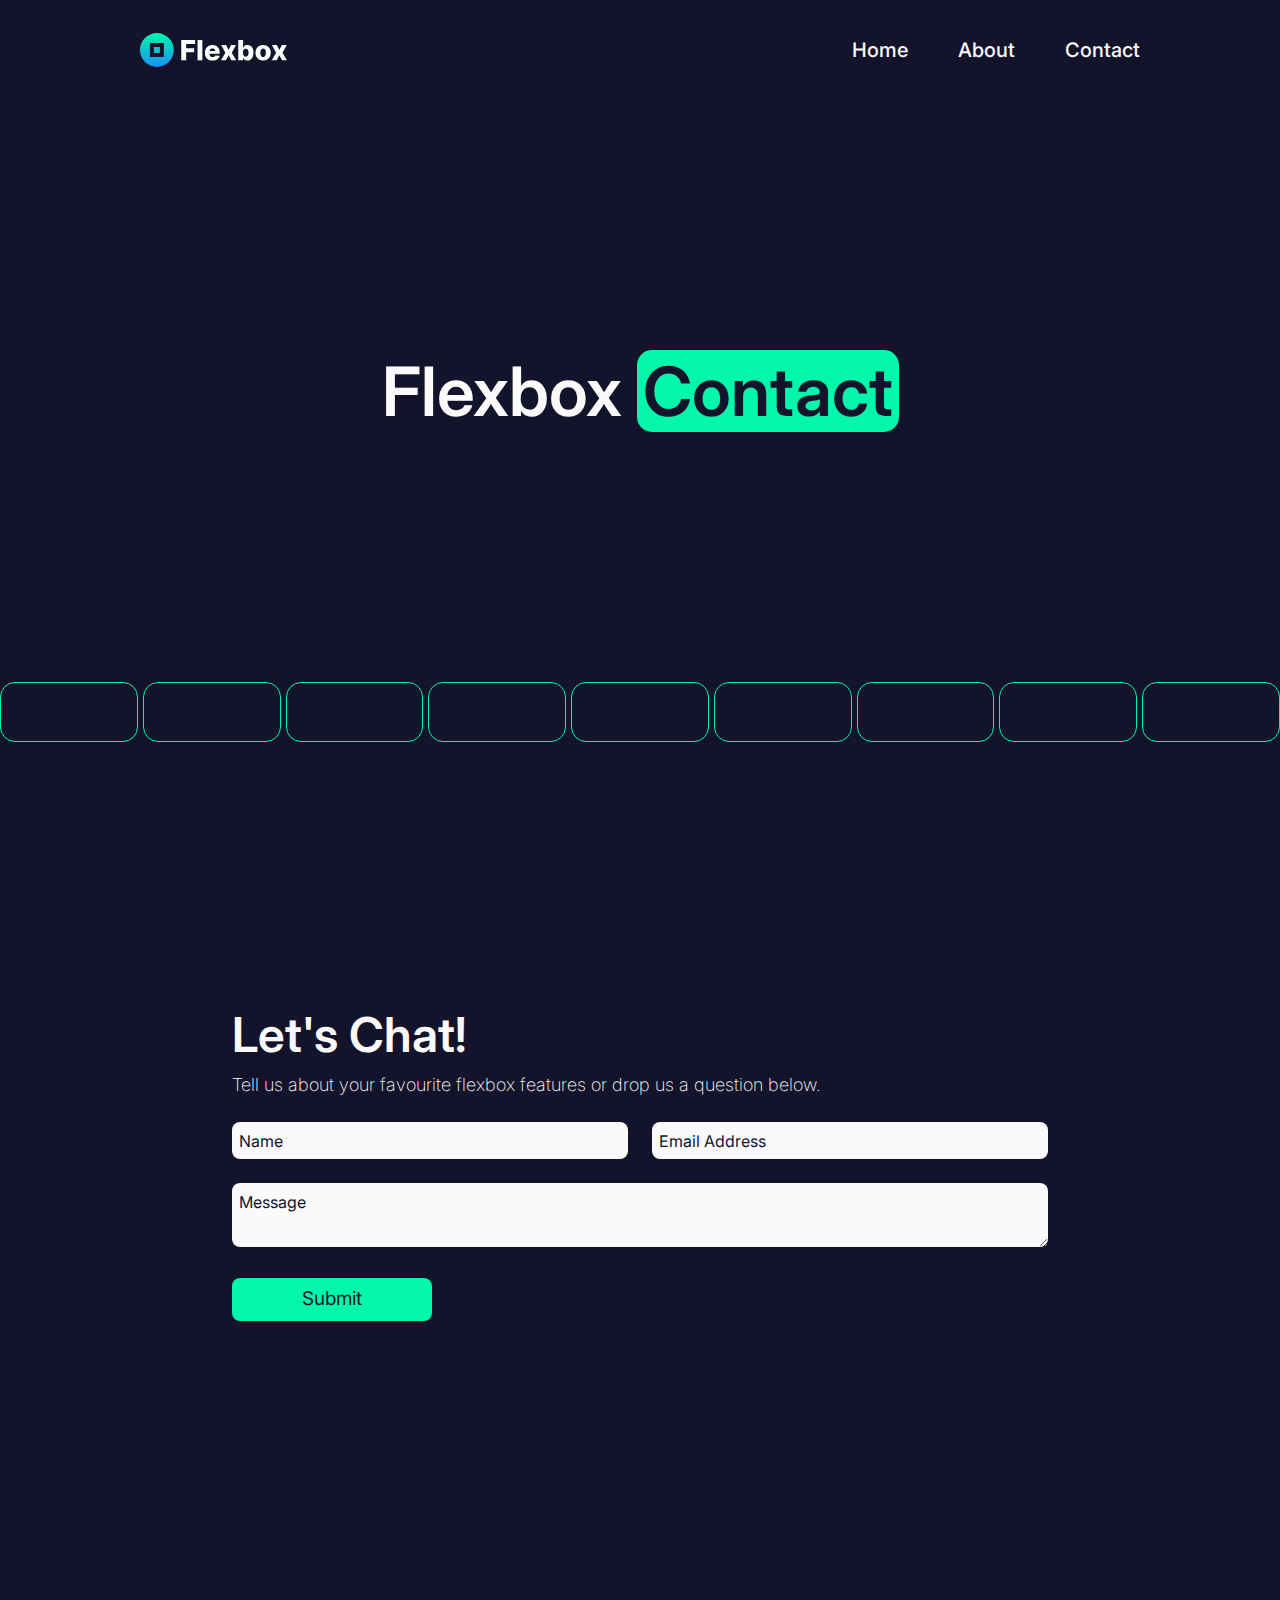
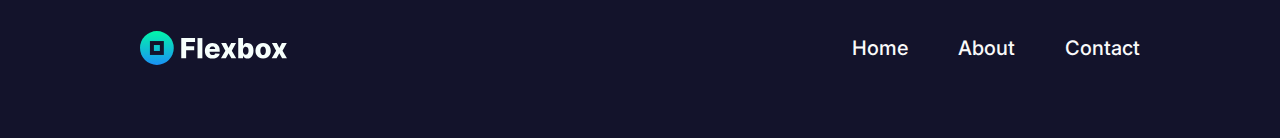
<file: contact.html>
<!DOCTYPE html>

<html>
  <head>
    <meta charset="utf-8" />
    <meta http-equiv="X-UA-Compatible" content="IE=edge" />
    <title>Flexbox-Contact</title>
    <meta name="description" content="" />
    <meta name="viewport" content="width=device-width, initial-scale=1" />
    <link rel="stylesheet" href="./styles.css" />
    <link rel="preconnect" href="https://fonts.googleapis.com" />
    <link rel="preconnect" href="https://fonts.gstatic.com" crossorigin />
    <link
      href="https://fonts.googleapis.com/css2?family=Inter:ital,opsz,wght@0,14..32,100..900;1,14..32,100..900&display=swap"
      rel="stylesheet"
    />
  </head>
  <body>
    <header class="page-container">
      <div class="nav-logo-flex">
        <img
          src="./assets/flex-logo.svg"
          alt="Logo"
          width="147"
          height="40"
          class="flex-logo"
        />
        <nav class="desktop-nav" aria-label="Main navigation">
          <ul class="nav-list">
            <li><a href="./index.html" class="link-animation">Home</a></li>
            <li><a href="./about.html" class="link-animation">About</a></li>
            <li><a href="./contact.html" class="link-animation">Contact</a></li>
          </ul>
        </nav>
      </div>

      <div class="header-container">
        <h1 class="ptb-24">Flexbox <span class="highlight">Contact</span></h1>
      </div>
    </header>
    <div class="flex-pattern pb-12">
      <div></div>
      <div></div>
      <div></div>
      <div></div>
      <div></div>
      <div></div>
      <div></div>
      <div></div>
      <div></div>
    </div>

    <main>
      <!-- FORM -->
      <section class="form-container">
        <form class="form">
          <div class="form-intro">
            <h2>Let's Chat!</h2>
            <p>
              Tell us about your favourite flexbox features or drop us a
              question below.
            </p>
          </div>

          <div class="name">
            <label for="name" class="sr-only">Name</label>
            <input type="text" name="name" id="name" placeholder="Name" />
          </div>

          <div class="email">
            <label for="email" class="sr-only">Email Address</label>
            <input
              type="email"
              name="email"
              id="email"
              placeholder="Email Address"
            />
          </div>

          <div class="message">
            <label for="message" class="sr-only">Message</label>
            <textarea
              name="message"
              id="message"
              placeholder="Message"
            ></textarea>
          </div>

          <div class="submit">
            <input type="submit" value="Submit" />
          </div>
        </form>
      </section>
    </main>

    <footer class="page-container mt-10 ptb-4">
      <div class="nav-logo-flex">
        <img
          src="./assets/flex-logo.svg"
          alt="Logo"
          width="147"
          height="40"
          class="flex-logo"
        />
        <nav class="desktop-nav" aria-label="Main navigation">
          <ul class="nav-list">
            <li><a href="./index.html" class="link-animation">Home</a></li>
            <li><a href="./about.html" class="link-animation">About</a></li>
            <li><a href="./contact.html" class="link-animation">Contact</a></li>
          </ul>
        </nav>
      </div>
    </footer>
  </body>
</html>
</file>
<file: styles.css>
/* ========================================================================
   CSS RESET  
   ======================================================================== */

/* Box sizing rules */
*,
*::before,
*::after {
  box-sizing: border-box;
}

/* Remove default margin */
* {
  padding: 0;
  margin: 0;
}

/* Remove list styles on ul, ol elements with a list role, which suggests default styling will be removed */
ul[role="list"],
ol[role="list"] {
  list-style: none;
}

/* Set core root defaults */
html:focus-within {
  scroll-behavior: smooth;
}

/* Set core body defaults */
body {
  min-height: 100vh;
  text-rendering: optimizeSpeed;
  line-height: 1.5;
}

/* A elements that don't have a class get default styles */
a:not([class]) {
  text-decoration-skip-ink: auto;
}

/* Make images easier to work with */
img,
picture {
  max-width: 100%;
  display: block;
}

/* Inherit fonts for inputs and buttons */
input,
button,
textarea,
select {
  font: inherit;
}

/* Remove all animations, transitions and smooth scroll for people that prefer not to see them */
@media (prefers-reduced-motion: reduce) {
  html:focus-within {
    scroll-behavior: auto;
  }

  *,
  *::before,
  *::after {
    animation-duration: 0.01ms !important;
    animation-iteration-count: 1 !important;
    transition-duration: 0.01ms !important;
    scroll-behavior: auto !important;
  }
}
/*converts 1 rem to the equivalent 10px*/
html {
  font-size: 62.5%;
}

/* Line breaks */
h1,
h2,
h3,
h4,
h5,
h6 {
  text-wrap: balance;
}

p {
  text-wrap: pretty;
  max-width: 75ch;
}

/* ========================================================================
   ROOT CONFIGURATION  
   ======================================================================== */
:root {
  --clr-primary: rgb(19, 19, 43, 1);
  --clr-secondary: rgb(2, 247, 170);
  --clr-tertiary: rgb(26, 145, 245, 1);
  --clr-neutral-100: rgb(250, 250, 250);

  --ff-heading: "Inter", serif;
  --ff-body: "Inter", sans-serif;
  --ff-nav: "Inter", sans-serif;

  --fw-heading: 600;
  --fw-body: 200;
  --fw-nav: 500;
  --fw-btn: 400;

  --fs-h1: 3.5rem;
  --fs-h2: 3.8rem;
  --fs-h3: 3rem;
  --fs-h4: 3rem;
  --fs-h5: 2.8rem;
  --fs-body-200: 1.5rem;
  --fs-body-300: 1.6rem;
  --fs-body-400: 1.8rem;
  --fs-body-500: 2.25rem;
  --fs-body-600: 2.5rem;
  --fs-body-700: 3rem;
  --fs-nav: 1.9rem;

  --primary-font-clr: var(--clr-neutral-100);
  --secondary-font-clr: var(--clr-primary);
  --tertiary-font-clr: var(--clr-secondary);
}

@media (min-width: 24.06em) {
  :root {
    --fs-h1: 4rem;
  }
}

@media (min-width: 40.06em) {
  :root {
    --fs-h1: 6.2rem;
    --fs-h2: 4.8rem;
    --fs-h3: 3.2rem;
  }
}
@media (min-width: 70.31em) {
  :root {
    --fs-h1: 6.8rem;
    --fs-h2: 4.8rem;
    --fs-h3: 3.2rem;
    --fs-nav: 2rem;
  }
}

/* ========================================================================
   MAIN TEXT STYLES 
   ======================================================================== */

* {
  font-family: var(--ff-body);
  font-weight: var(--fw-body);
  font-size: var(--fs-body-400);
  color: var(--primary-font-clr);
  text-decoration: none;
  list-style: none;
}
body {
  background-color: var(--clr-primary);
}

h1,
h2,
h3,
h4,
h5,
h6 {
  font-family: var(--ff-heading);
  font-weight: var(--fw-heading);
  color: var(--primary-font-clr);
}
h1 {
  font-size: var(--fs-h1);
  text-align: center;
}
h2 {
  font-size: var(--fs-h2);
  text-align: left;
}
.intro-container > h2 {
  text-align: center;
}
h3 {
  font-size: var(--fs-h3);
}
h4 {
  font-size: var(--fs-h4);
}
.highlight {
  font-family: var(--ff-heading);
  font-weight: var(--fw-heading);
  color: var(--secondary-font-clr);

  background-color: var(--clr-secondary);
  border-radius: 15px;
  padding: 0rem 0.6rem;
  white-space: wrap;
}
h1 > span.highlight {
  font-size: var(--fs-h1);
}
h2 > span.highlight {
  font-size: var(--fs-h2);
}

.property-style {
  width: 100%;
  padding: 1rem 0;
}
@media screen and (min-width: 30em) {
  .property-style {
    width: unset;
  }
}

/* ========================================================================
   LINK/BTN STYLES   
   ======================================================================== */

/* Link Effect */
.link-animation {
  position: relative;
}

.link-animation::before {
  content: "";
  position: absolute;
  bottom: -1px;
  left: 0;
  width: 0;
  height: 2px;
  background-color: var(--clr-secondary);
  transition: width 0.3s;
}
.link-animation:hover::before {
  width: 100%;
}

/* ========================================================================
   PAGE & SPACING (UTILITY) STYLES  
   ======================================================================== */

.page-container {
  --max-width: 1000px;
  --padding: 2rem;
  width: min(var(--max-width), 100% - (var(--padding) * 2));
  margin-inline: auto;
}

@media (min-width: 46em) {
  .page-container {
    width: min(var(--max-width), 100% - (var(--padding) * 4));
  }
}

@media (min-width: 64em) {
  .page-container {
    width: min(var(--max-width), 100% - (var(--padding) * 5));
  }
}
@media (min-width: 80.31em) {
  .page-container {
    width: min(var(--max-width), 100% - (var(--padding) * 6));
  }
}

/* Padding */
.pt-4 {
  padding-top: 4rem;
}
.pt-12 {
  padding-top: 12rem;
}

.ptb-4 {
  padding: 4rem 0;
}

.ptb-12 {
  padding: 12rem 0;
}
.ptb-24 {
  padding: 24rem 0;
}
.pb-12 {
  padding-bottom: 12rem;
}
.pt-8 {
  padding-top: 8rem;
}
.pb-3 {
  padding-bottom: 3rem;
}
.mt-10 {
  margin-top: 10rem;
}

/* ========================================================================
   NAV / HEADER STYLES   
   ======================================================================== */
.nav-logo-flex {
  display: flex;
  flex-direction: column;
  align-items: center;
  justify-content: space-between;
  width: 100%;
  padding: 3rem 0;
  gap: 3rem;
}

.nav-list {
  display: flex;
  gap: 5rem;
  justify-content: space-evenly;
}
.nav-list a {
  font-size: var(--fs-nav);
  font-weight: var(--fw-nav);
  color: var(--primary-font-clr);
}

/* =========================================================
   MEDIA QUERIES - NAV / HEADER STYLES
   ========================================================= */

@media screen and (min-width: 47em) {
  .nav-logo-flex {
    display: flex;
    flex-direction: row;
    align-items: center;
    justify-content: space-between;
    width: 100%;
    padding: 3rem 0;
  }
}

/* ========================================================================
   HOME PAGE STYLES  
   ======================================================================== */

.flex-pattern {
  display: flex;
  flex-wrap: wrap;
  gap: 0.5rem;
}
.flex-pattern > div {
  width: 120px;
  height: 60px;
  border: 1px solid var(--clr-secondary);
  border-radius: 15px;
  flex: 1 0 120px;
}

.intro-container,
.intro-container > p {
  text-align: center;
  margin: 0 auto;
}
.flex-container {
  border: 1px solid var(--clr-secondary);
  border-radius: 5px;
  padding: 0.5rem;
  height: 350px;
  display: flex;
  width: 100%;
  transition: width 0.3s;
}

.flex-item-1,
.flex-item-2,
.flex-item-3,
.flex-item-4,
.flex-item-shrink {
  border-radius: 5px;
  background-image: linear-gradient(
    to right,
    var(--clr-secondary),
    var(--clr-tertiary)
  );
  padding: 1rem;
  width: 45px;
  height: fit-content;
  color: var(--secondary-font-clr);
  font-weight: var(--fw-nav);
  font-size: var(--fs-body-300);
  text-align: center;
  margin: 0.5rem;
}

.flex-item-1 {
  order: 1;
}
.flex-item-2 {
  order: 2;
}
.flex-item-3 {
  order: 3;
}
.flex-item-4 {
  order: 4;
}

/* align content item width*/
.ac-width {
  width: 45%;
  height: unset;
}

.container-border {
  border: 1px solid var(--clr-secondary);
  border-radius: 5px;
  padding: 2rem;
}
select {
  color: var(--secondary-font-clr);
  font-weight: var(--fw-btn);
  padding: 0.5rem;
  background-color: var(--clr-secondary);
}

/* Property Container */
.property-container {
  padding-top: 2rem;
}
@media screen and (min-width: 23em) {
  .property-container {
    display: flex;
    justify-content: space-between;
    align-items: center;
    flex-wrap: wrap;
    flex: 3 1 0%;
    gap: 2rem;
  }
}
@media screen and (min-width: 30em) {
  .property-container {
    display: flex;
    justify-content: center;
    align-items: center;
    flex-wrap: wrap;
    flex: 3 1 0%;
    gap: 2rem;
  }
}
@media screen and (min-width: 47em) {
  .property-container {
    padding-top: 2.5rem;
  }
}

/* ========================================================================
   FLEX JS STYLES  
   ======================================================================== */

/* DISPLAY */
.display-flex {
  display: flex;
  gap: 0.5rem;
}

.flexjs-display-block {
  display: block;
}
.flexjs-display-flex {
  display: flex;
  gap: 0.5rem;
}
.flexjs-display-inline-flex {
  display: inline-flex;
}

/* FLEX-DIRECTION */
.flexjs-row {
  flex-direction: row;
}
.flexjs-row-reverse {
  flex-direction: row-reverse;
}
.flexjs-column {
  flex-direction: column;
}
.flexjs-column-reverse {
  flex-direction: column-reverse;
}

/* FLEX-WRAP */

.flexjs-nowrap {
  flex-wrap: nowrap;
  flex-direction: row;
}
.flexjs-wrap {
  flex-wrap: wrap;
  flex-direction: row;
}
.flexjs-wrap-reverse {
  flex-wrap: wrap-reverse;
  flex-direction: row;
}

/* FLEX-FLOW */
.flexjs-row-nowrap {
  flex-flow: row nowrap;
}
.flexjs-row-wrap {
  flex-flow: row wrap;
}
.flexjs-row-wrap-reverse {
  flex-flow: row wrap-reverse;
}
.flexjs-column-nowrap {
  flex-flow: column nowrap;
}
.flexjs-column-wrap {
  flex-flow: column wrap;
}
.flexjs-column-wrap-reverse {
  flex-flow: column wrap-reverse;
}

/* JUSTIFY-CONTENT */
.flexjs-flex-start {
  justify-content: flex-start;
}
.flexjs-flex-end {
  justify-content: flex-end;
}
.flexjs-center {
  justify-content: center;
}
.flexjs-space-between {
  justify-content: space-between;
}
.flexjs-space-around {
  justify-content: space-around;
}
.flexjs-space-evenly {
  justify-content: space-evenly;
}

/* ALIGN-ITEMS */
.flexjs-stretch,
.flexjs-flex-start,
.flexjs-flex-end,
.flexjs-center,
.flexjs-baseline {
  flex-direction: row;
}
.flexjs-ai-stretch {
  align-items: stretch;
}
.flexjs-ai-flex-start {
  align-items: flex-start;
}
.flexjs-ai-flex-end {
  align-items: flex-end;
}
.flexjs-ai-center {
  align-items: center;
}
.flexjs-ai-baseline {
  align-items: baseline;
}

/* ALIGN-CONTENT */
.flex-container[data-id="container-align-content"] {
  flex-wrap: wrap;
}
.flexjs-ac-stretch {
  align-content: stretch;
}
.flexjs-ac-flex-start {
  align-content: flex-start;
}
.flexjs-ac-flex-end {
  align-content: flex-end;
}
.flexjs-ac-center {
  align-content: center;
}
.flexjs-ac-space-between {
  align-content: space-between;
}
.flexjs-ac-space-around {
  align-content: space-around;
}

/* GAP */
.flexjs-gap-0 {
  gap: 0;
}
.flexjs-gap-1 {
  gap: 0.5rem;
}
.flexjs-gap-2 {
  gap: 1rem;
}
.flexjs-gap-3 {
  gap: 1.5rem;
}
.flexjs-gap-4 {
  gap: 2rem;
}

/* ORDER */
.flexjs-order-1 {
  order: 1;
}
.flexjs-order-2 {
  order: 2;
}
.flexjs-order-3 {
  order: 3;
}
.flexjs-order-4 {
  order: 4;
}
.flexjs-order-5 {
  order: 5;
}

/* FLEX-GROW */
.flexjs-grow-0 {
  flex-wrap: wrap;
  flex-grow: 0;
}
.flexjs-grow-1 {
  flex-wrap: wrap;
  flex-grow: 1;
}
.flexjs-grow-2 {
  flex-wrap: wrap;
  flex-grow: 2;
}
.flexjs-grow-3 {
  flex-wrap: wrap;
  flex-grow: 3;
}

/* FLEX-SHRINK */
.flex-container[data-id="container-flex-shrink"] > .flex-item-2 {
  width: 100%;
}
.flex-container[data-id="container-flex-shrink"] > .flex-item-shrink {
  width: 250px;
}

.flexjs-shrink-1 {
  flex-wrap: wrap;
  flex-shrink: 1;
}
.flexjs-shrink-2 {
  flex-wrap: wrap;
  flex-shrink: 2;
}
.flexjs-shrink-3 {
  flex-wrap: wrap;
  flex-shrink: 3;
}

/* FLEX-BASIS */
.flexjs-basis-auto {
  flex-basis: auto;
}
.flexjs-basis-1 {
  flex-basis: 115px;
}
.flexjs-basis-2 {
  flex-basis: 130px;
}
.flexjs-basis-3 {
  flex-basis: 75%;
}

/* ALIGN-SELF */
.flex-container[data-id="container-align-self"] {
  display: flex;
  align-items: center;
}
.flex-container[data-id="container-align-self"] > div,
.flex-container[data-id="container-align-content"] > div,
.flex-container[data-id="container-order"] > div,
.flex-container[data-id="container-flex-basis"] > div:nth-of-type(2),
.flex-container[data-id="container-flex-direction"] > div,
.flex-container[data-id="container-display"] > div,
.flex-container[data-id="container-align-items"] > div {
  flex: 1;
}

.flex-container[data-id="container-align-self"] > div:first-of-type {
  height: unset;
}
.flex-container[data-id="container-align-items"] > div {
  height: unset;
}
.flexjs-align-auto {
  align-self: auto;
}
.flexjs-align-flex-start {
  align-self: flex-start;
}
.flexjs-align-flex-end {
  align-self: flex-end;
}
.flexjs-align-center {
  align-self: center;
}
.flexjs-align-baseline {
  align-self: baseline;
}
.flexjs-align-stretch {
  align-self: stretch;
  transform-origin: 50% 50%;
}

/* =========================================================
   MEDIA QUERIES - HOME PAGE 
   ========================================================= */

@media screen and (min-width: 47em) {
  .flex-item-1,
  .flex-item-2,
  .flex-item-3,
  .flex-item-4 {
    width: 100px;
  }
  .ac-width {
    width: 45%;
    height: unset;
  }

  .flex-item-shrink {
    width: 400px;
  }
  .container-border {
    padding: 2.5rem;
  }
}
@media screen and (min-width: 64em) {
  .flex-item-1,
  .flex-item-2,
  .flex-item-3,
  .flex-item-4 {
    width: 110px;
  }
  .ac-width {
    width: 45%;
    height: unset;
  }
}

/* ========================================================================
   CONTACT PAGE 
   ======================================================================== */

/* FORM */
form {
  max-width: 950px;
  width: 95%;
  margin: 0 auto;
  padding: 55px;
}
form > div {
  padding: 12px;
}

input:not(input[type="range"]),
textarea {
  width: 100%;
  height: fit-content;
  background-color: #fafafa;
  padding: 0.5rem;
  border-radius: 8px;
}
textarea::placeholder,
input::placeholder {
  color: #999;
  font-size: 1.6rem;
  padding: 0.2rem;
}

.form > div > input::placeholder,
.form > div > input,
.form > div > textarea::placeholder,
.form > div > textarea {
  color: var(--secondary-font-clr);
  opacity: 1;
  font-weight: 400;
  border: none;
}

.form {
  display: grid;
  grid-template-areas:
    "intro"
    "name"
    "email"
    "message"
    "submit";
}
.form-intro {
  grid-area: intro;
}
.name {
  grid-area: name;
}
.email {
  grid-area: email;
}
.message {
  grid-area: message;
}
.submit {
  grid-area: submit;
}

.form-container {
  background-color: var(--clr-primary);
  padding: 70px 0;
}
.sr-only {
  position: absolute;
  width: 1px;
  height: 1px;
  padding: 0;
  margin: -1px;
  overflow: hidden;
  clip: rect(0, 0, 0, 0);
  border: 0;
}

/* Form Button */
.form > .submit > input {
  background-color: var(--clr-secondary);
  padding: 0.5rem;
  border: none;
  max-width: 200px;
  cursor: pointer;
  color: var(--secondary-font-clr);
  border: 2px solid var(--clr-secondary);
  font-weight: 400;
  font-size: 1.9rem;
}
.form > .submit > input:focus,
.form > .submit > input:hover {
  background-color: var(--clr-primary);
  color: #fafafa;
  border: 2px solid #fafafa;
}

/* =========================================================
     MEDIA QUERIES - CONTACT PAGE
     ========================================================= */
@media (min-width: 47.06em) {
  /* Form 1 */
  .form {
    display: grid;
    grid-template-areas:
      "intro intro"
      "name email"
      "message message"
      "submit . ";
  }
}
</file>
